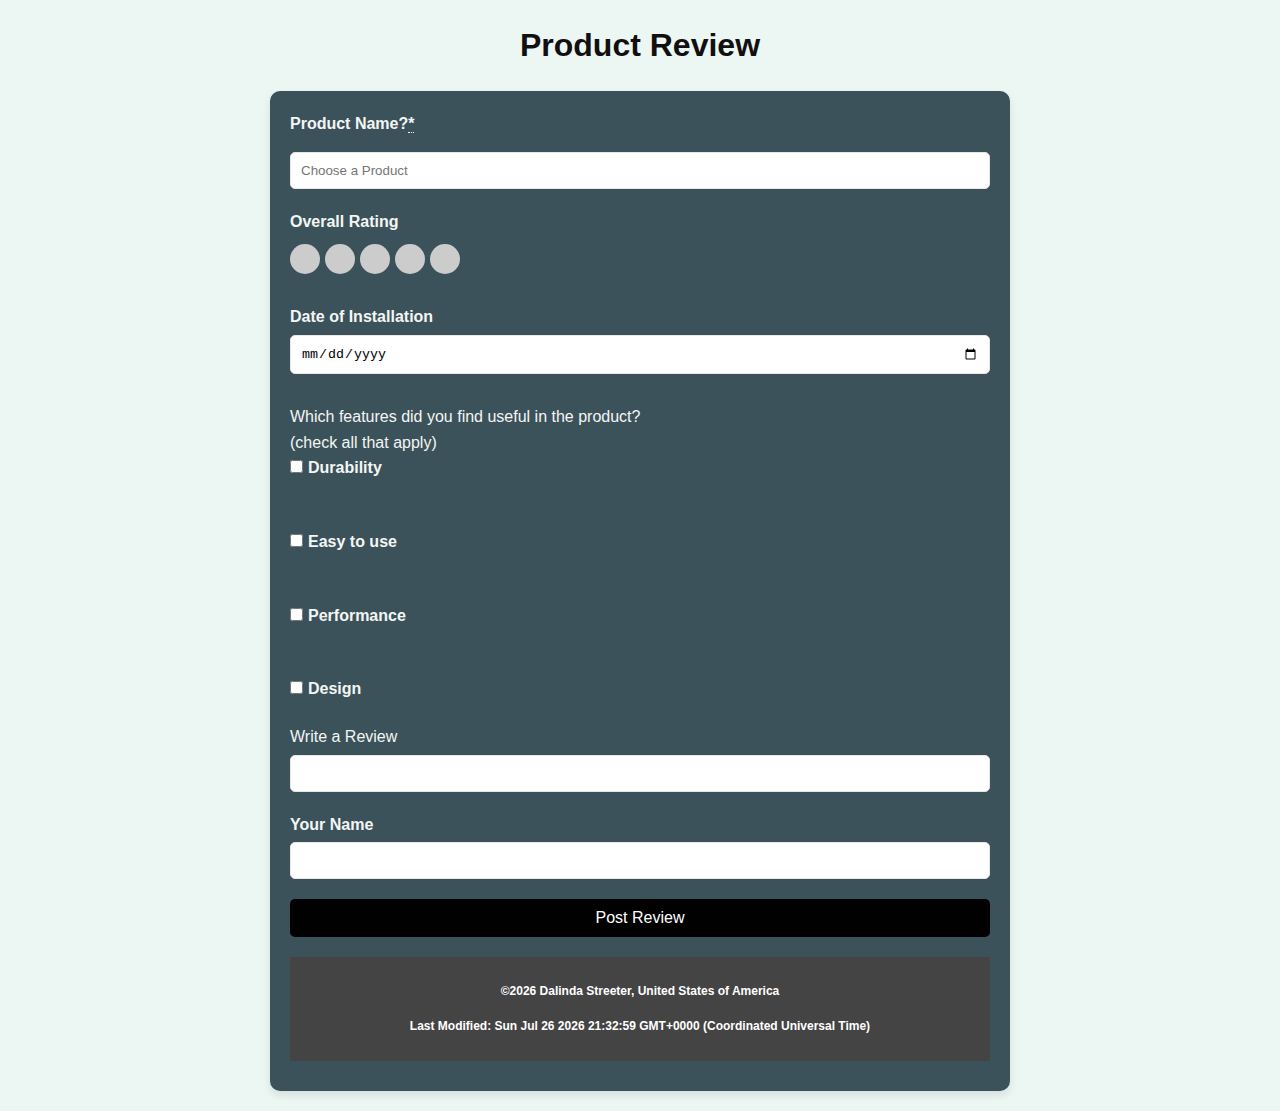
<file: form.html>
<!DOCTYPE html>
<html lang="en">

<head>
    <meta charset="UTF-8">
    <meta name="viewport" content="width=device-width, initial-scale=1.0">
    <meta name="description"
        content="Here is a listing of Temples from The Church of Jesus Christ of Latter-Day Saints.">
    <meta name="author" content="Dalinda Streeter">
    <title>Review</title>
    <script src="scripts/form.js" defer></script>
    <script src="scripts/form-getdates.js" defer></script>
    <link rel="stylesheet" href="styles/form.css" />
</head>

<body>
    <h1>Product Review</h1>
    <form>
        <label for="Product"> Product Name?<abbr title="This field is mandatory" aria-label="required">*</abbr></label>
        <input type="text" id="items" name="cosas" list="l1" required placeholder="Choose a Product">
        <datalist id="l1"></datalist>

        <label for="Rating">Overall Rating</label>
        <div class="stars">
            <input type="radio" id="fivestar" name="stars" value="5" required><label for="fivestar"></label>
            <input type="radio" id="fourstar" name="stars" value="4" required><label for="fourstar"></label>
            <input type="radio" id="threestar" name="stars" value="3" required><label for="threestar"></label>
            <input type="radio" id="twostar" name="stars" value="2" required><label for="twostar"></label>
            <input type="radio" id="onestar" name="stars" value="1" required><label for="onestar"></label>

        </div>
        <label>Date of Installation<input type= date name="select date"></label>

        <div>Which features did you find useful in the product?<br> (check all that apply) </div>
        <label><input type="checkbox" name="Durability" value="yes">Durability</label><br>
        <label><input type="checkbox" name="Easy to use" value="yes">Easy to use</label><br>
        <label><input type="checkbox" name="Performance" value="yes">Performance</label><br>
        <label><input type="checkbox" name="Design" value="yes">Design</label>

        <div>Write a Review</div>
        <label><input type="text"></input>
        
            

        <div>Your Name</div>
        <label><input type="text"></input>
        
  

        
        <input type="submit" value="Post Review"></input>
    </form>
    <footer>
        <p>
            ©<span id="currentYear"></span> Dalinda Streeter, United States of
            America
        </p>
        <p id="lastModified"></p>
    </footer>
</body>
</html>
</file>
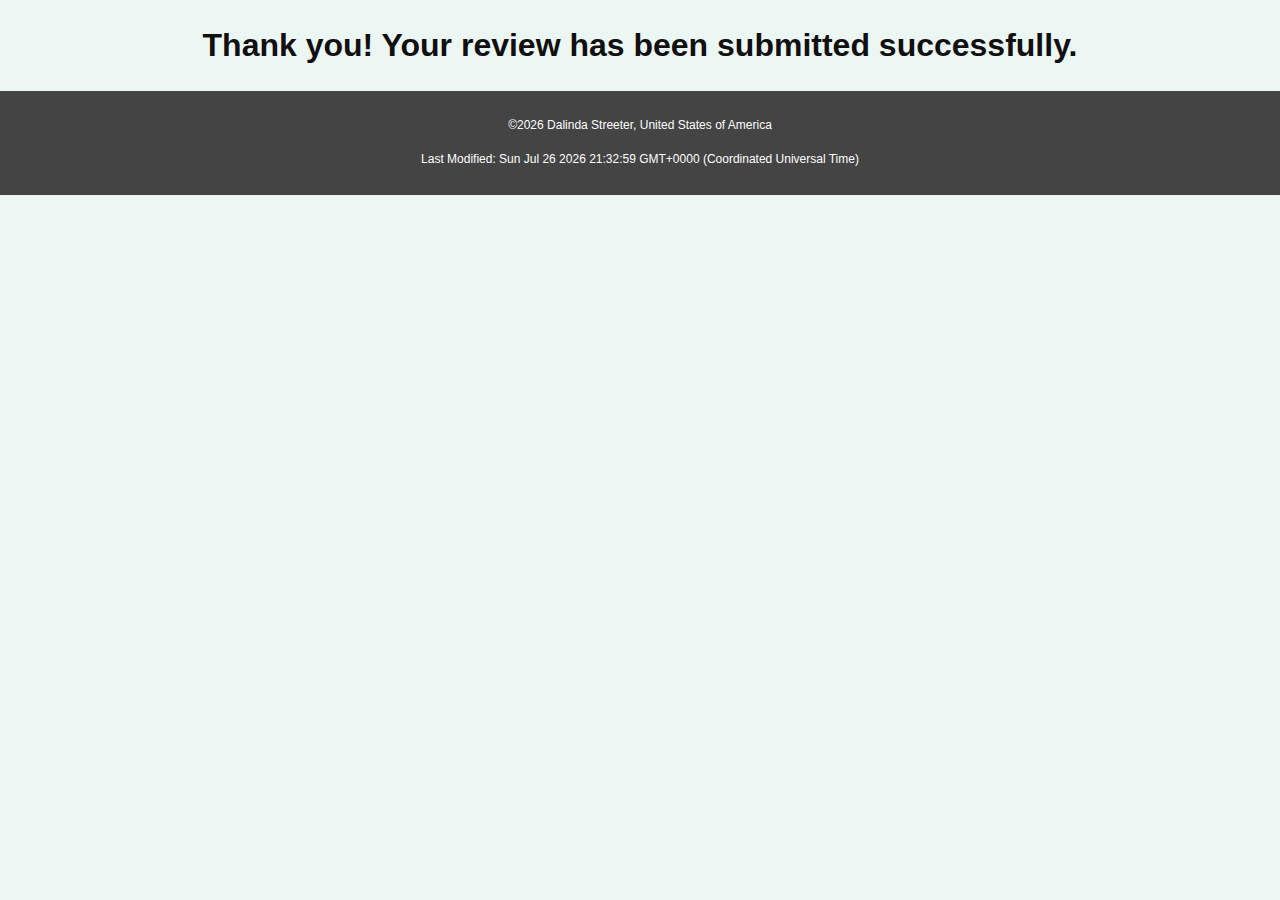
<file: review.html>
<!DOCTYPE html>
<html lang="en">

<head>
    <meta charset="UTF-8">
    <meta name="viewport" content="width=device-width, initial-scale=1.0">
    <meta name="description"
        content="Here is a listing of Temples from The Church of Jesus Christ of Latter-Day Saints.">
    <meta name="author" content="Dalinda Streeter">
    <title>Review</title>
    <script src="scripts/form.js" defer></script>
    <script src="scripts/form-getdates.js" defer></script>
    <link rel="stylesheet" href="styles/form.css" />
</head>
<body>


<h1> Thank you! Your review has been submitted successfully.</h1>
<footer>
    <p>
        ©<span id="currentYear"></span> Dalinda Streeter, United States of
        America
    </p>
    <p id="lastModified"></p>
</footer>
</body>
</file>
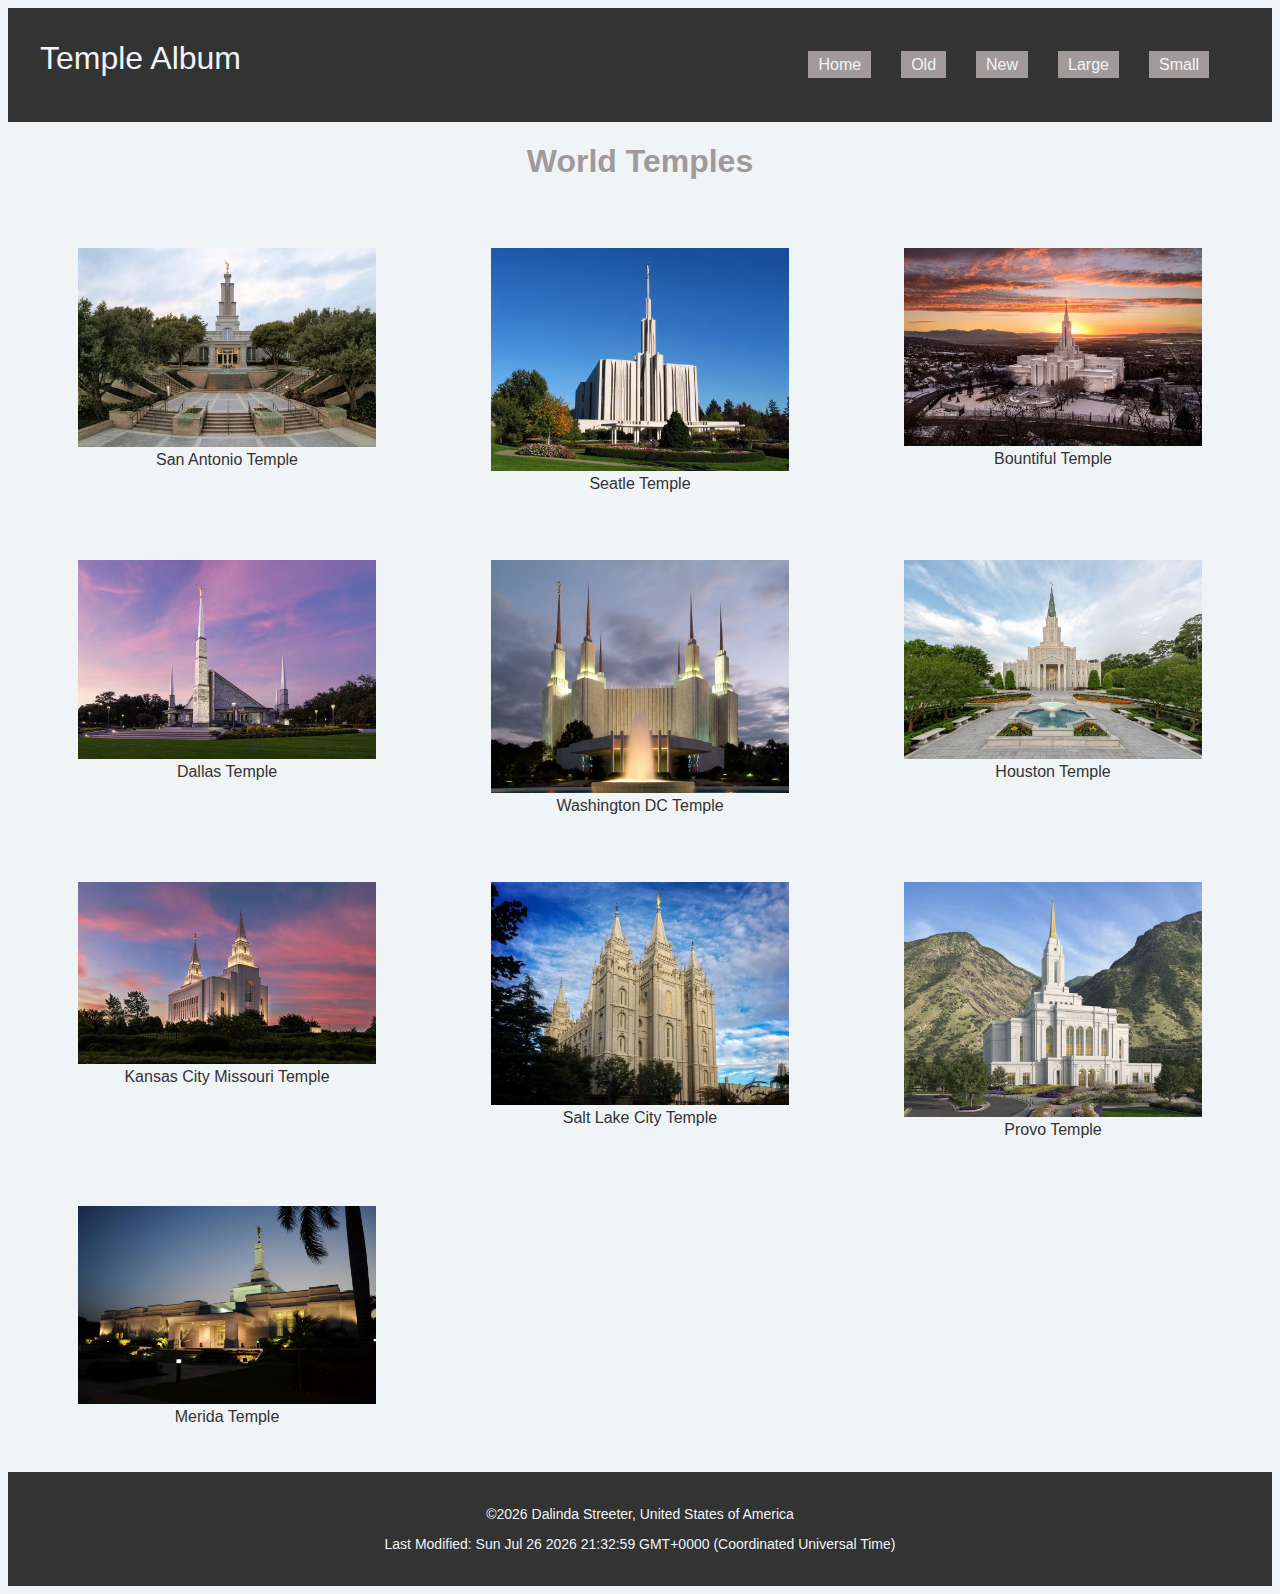
<file: temples.html>
<!DOCTYPE html>
<html lang="en">
  <head>
    <meta charset="UTF-8">
    <meta name="viewport" content="width=device-width, initial-scale=1.0">
    <meta name="description" content="Here is a listing of Temples from The Church of Jesus Christ of Latter-Day Saints.">
    <meta name="author" content="Dalinda Streeter">
    <title>Album of Temple Buildings</title>
    <script src="week02/scripts/temples.js" defer></script>
    <script src="week02/scripts/getdates.js" defer></script>
    <link rel="stylesheet" href="styles/temples.css" />
    <link rel="stylesheet" href="styles/temples-large.css" />
  </head>
  <body>
    <header>
      <nav class="navbar">
        <div id="title">Temple Album</div>
        <a id="menu" href="#"></a>
        <ul class="nav-list">
          <li><a href="#">Home</a></li>
          <li><a href="#">Old</a></li>
          <li><a href="#">New</a></li>
          <li><a href="#">Large</a></li>
          <li><a href="#">Small</a></li>
        </ul>
      </nav>
    </header>
    <main>
      <h1>World Temples</h1>
      <h2></h2>
      <div class="image-gallery">
        <figure>
          <img
            src="week02/images/temple-satx.avif"
            alt="A Local Photo of San Antonio Temple"
          />
          <figcaption>San Antonio Temple</figcaption>
        </figure>
        <figure>
          <img
            src="week02/images/temple-wash.avif"
            alt="A Local Photo of Seatle Washington Temple"
          />
          <figcaption>Seatle Temple</figcaption>
        </figure>
        <figure>
          <img
            src="week02/images/temple-bountiful.avif"
            alt="A Local Photo of Bountiful Uthah Temple."
          />
          <figcaption>Bountiful Temple</figcaption>
        </figure>
        <figure>
          <img
            src="week02/images/temple-dfw.avif"
            alt="A Local Photo of Dallas Texas Temple."
          />
          <figcaption>Dallas Temple</figcaption>
        </figure>
        <figure>
          <img
            src="week02/images/temple-wsdc.avif"
            alt="A Local Photo of Washington D.C Temple."
          />
          <figcaption>Washington DC Temple</figcaption>
        </figure>
        <figure>
          <img
            src="week02/images/temple-houston.avif"
            alt="A Local Photo of Houston Texas Temple."
          />
          <figcaption>Houston Temple</figcaption>
        </figure>
        <figure>
          <img
            src="week02/images/temple-kcmo.avif"
            alt="A Local Photo of Kansas City Missouri Temple."
          />
          <figcaption>Kansas City Missouri Temple</figcaption>
        </figure>
        <figure>
          <img
            src="week02/images/temple-slc.avif"
            alt="A Local Photo of Salt Lake City, Utah Temple."
          />
          <figcaption>Salt Lake City Temple</figcaption>
        </figure>
        <figure>
          <img
            src="week02/images/temple-provo.avif"
            alt="A Local Photo of Provo, Utah Temple."
          />
          <figcaption>Provo Temple</figcaption>
        </figure>
        <figure>
          <img
            src="week02/images/temple-midmx.avif"
            alt="A Local Photo of Merida, Yucatan Mexico Temple."
          />
          <figcaption>Merida Temple</figcaption>
        </figure>
      </div>
    </main>
    <footer>
      <p>
        ©<span id="currentYear"></span> Dalinda Streeter, United States of
        America
      </p>
      <p id="lastModified"></p>
    </footer>
  </body>
</html>
</file>
<file: styles/form.css>
body {
    font-family: Arial, sans-serif;
    line-height: 1.6;
    margin: 0;
    padding: 0;
    background-color: #ecf7f4;
    color: #f3f6f4;
}

h1 {
    text-align: center;
    margin: 20px 0;
    color: #110f0f;
}

form {
    max-width: 700px;
    margin: 20px auto;
    background: #3c525a;
    padding: 20px;
    border-radius: 10px;
    box-shadow: 0 4px 8px rgba(0, 0, 0, 0.1);
}

label {
    display: block;
    margin-bottom: 10px;
    font-weight: bold;
}

input[type="text"],
input[type="date"],
input[type="checkbox"],
input[type="radio"],
textarea {
    width: 100%;
    padding: 10px;
    margin: 5px 0 20px;
    border: 1px solid #ede6e6;
    border-radius: 5px;
    box-sizing: border-box;
}

.stars {
    display: flex;
    gap: 5px;
    justify-content: start;
    margin: 10px 0 20px;
}

.stars input[type="radio"] {
    display: none;
}

.stars label {
    width: 30px;
    height: 30px;
    background: #ccc;
    display: inline-block;
    border-radius: 50%;
    cursor: pointer;
    
}

.stars input[type="radio"]:checked + label {
    background: #08292f;
}

input[type="submit"] {
    display: block;
    width: 100%;
    background:     #010102;
    color: #fff;
    padding: 10px;
    border: none;
    border-radius: 5px;
    font-size: 16px;
    cursor: pointer;
}

input[type="submit"]:hover {
    background: #0056b3;
}

footer {
    text-align: center;
    margin-top: 20px;
    padding: 10px;
    background: #444;
    color: #fff;
    font-size: 12px;
}

footer p {
    margin: 15px 0;
}

abbr {
    text-decoration: none;
    cursor: help;
    border-bottom: 1px dotted;
}

input[type="checkbox"] {
    width: auto;
    margin-right: 5px;
}

input[type="checkbox"] {
    width: auto;
    margin-right: 5px;
}

.write a review{

}
</file>
<file: styles/temples.css>
:root {
  --primary-color: #f0f4f7;
  --secondary-color: #a09a9a;
  --secondary-dark-color: #333333;
  --small-font-size: 14px;
  --medium-font-size: 16px;
  --medium-large-font-size: 1.5rem;
  --large-font-size: 30px;
  --border-radius: 15px;
}

body {
  font-family: Arial, sans-serif;
  background-color: var(--primary-color);
  color: var(--primary-color);
  min-height: 100vh;
  display: flex;
  flex-direction: column;
}
@media (max-width: 700px) {
  body {
    font-size: var(--medium-font-size);
    display: flex;
    justify-content: space-around;
  }
}

nav {
  display: grid;
  grid-template-columns: 1fr auto 0fr;
  min-height: 50px;
}

@media (max-width: 700px) {
  nav {
    grid-template-rows: auto auto;
  }
  nav #title {
    grid-column: span 1;
    grid-row: 1;
  }
  nav #menu {
    grid-column: span 1;
    grid-row: 1;
  }
  nav .nav-list.show {
    grid-column: span 2;
    display: flex;
    flex-direction: column;
    grid-row: 2;
    padding: 0;
    margin: 0;
  }
  nav .nav-list.show li {
    width: 100%;
    margin: 0;
  }
  nav .nav-list.show li a {
    display: block;
    text-align: center;
    font-size: var(--medium-large-font-size);
  }

  header #title,
  header #menu {
    display: inline-block;
    width: 50%;
  }
}

.navbar {
  background-color: var(--secondary-dark-color);
}

.nav-list {
  list-style: none;
  display: flex;
  margin: 1em;
  padding: 2em;
}

@media (max-width: 700px) {
  .nav-list {
    display: none;
  }
}
.nav-list li {
  margin: 0 15px;
  flex: 2 2 100%;
}
.nav-list a {
  background-color: var(--secondary-color);
  text-decoration: none;
  color: var(--primary-color);
  font-size: var(--medium-font-size);
  padding: 5px 10px;
  transition: background-color 0.2s ease;
}
.nav-list a:hover {
  background-color: var(--secondary-color);
  border-radius: var(--border-radius);
}
.nav-list .nav-toggle {
  display: flex;
}

.navbar #title {
  white-space: nowrap;
  font: 2em sans-serif;
  padding: 2rem;
}

h1 {
  text-align: center;
  color: var(--secondary-color);
}


@media (max-width: 700px) {
  #menu {
    display: block;
    font-size: var(--large-font-size);
    color: var(--secondary-color);
    cursor: pointer;
    padding: 2rem;
    text-decoration: none;
  }
  #menu::before {
    content: "☰";
  }
  #menu.show::before {
    content: "X";
  }
}

.image-gallery {
  display: grid;
  gap: 35px;
  padding: 30px;
}

.image-gallery img {
  width: 100%;
}

.image-gallery {
  grid-template-columns: 1fr;
}

.show li {
  display: inline-block;
}

footer {
  background-color: var(--secondary-dark-color);
  color: var(--primary-color);
  text-align: center;
  padding: 20px;
  font-size: var(--small-font-size);
}
figure figcaption {
  color: var(--secondary-dark-color);
  text-align: center;
}
</file>
<file: styles/temples-large.css>
@media (min-width: 700px) {
    .image-gallery {
      grid-template-columns: repeat(2, 1fr);
    }
  }
  
  @media (min-width: 1000px) {
    .image-gallery {
      grid-template-columns: repeat(3, 1fr);
    }
  }

  @media (min-width: 700px) {
    #menu {
      display: none;
    }
  }
</file>
